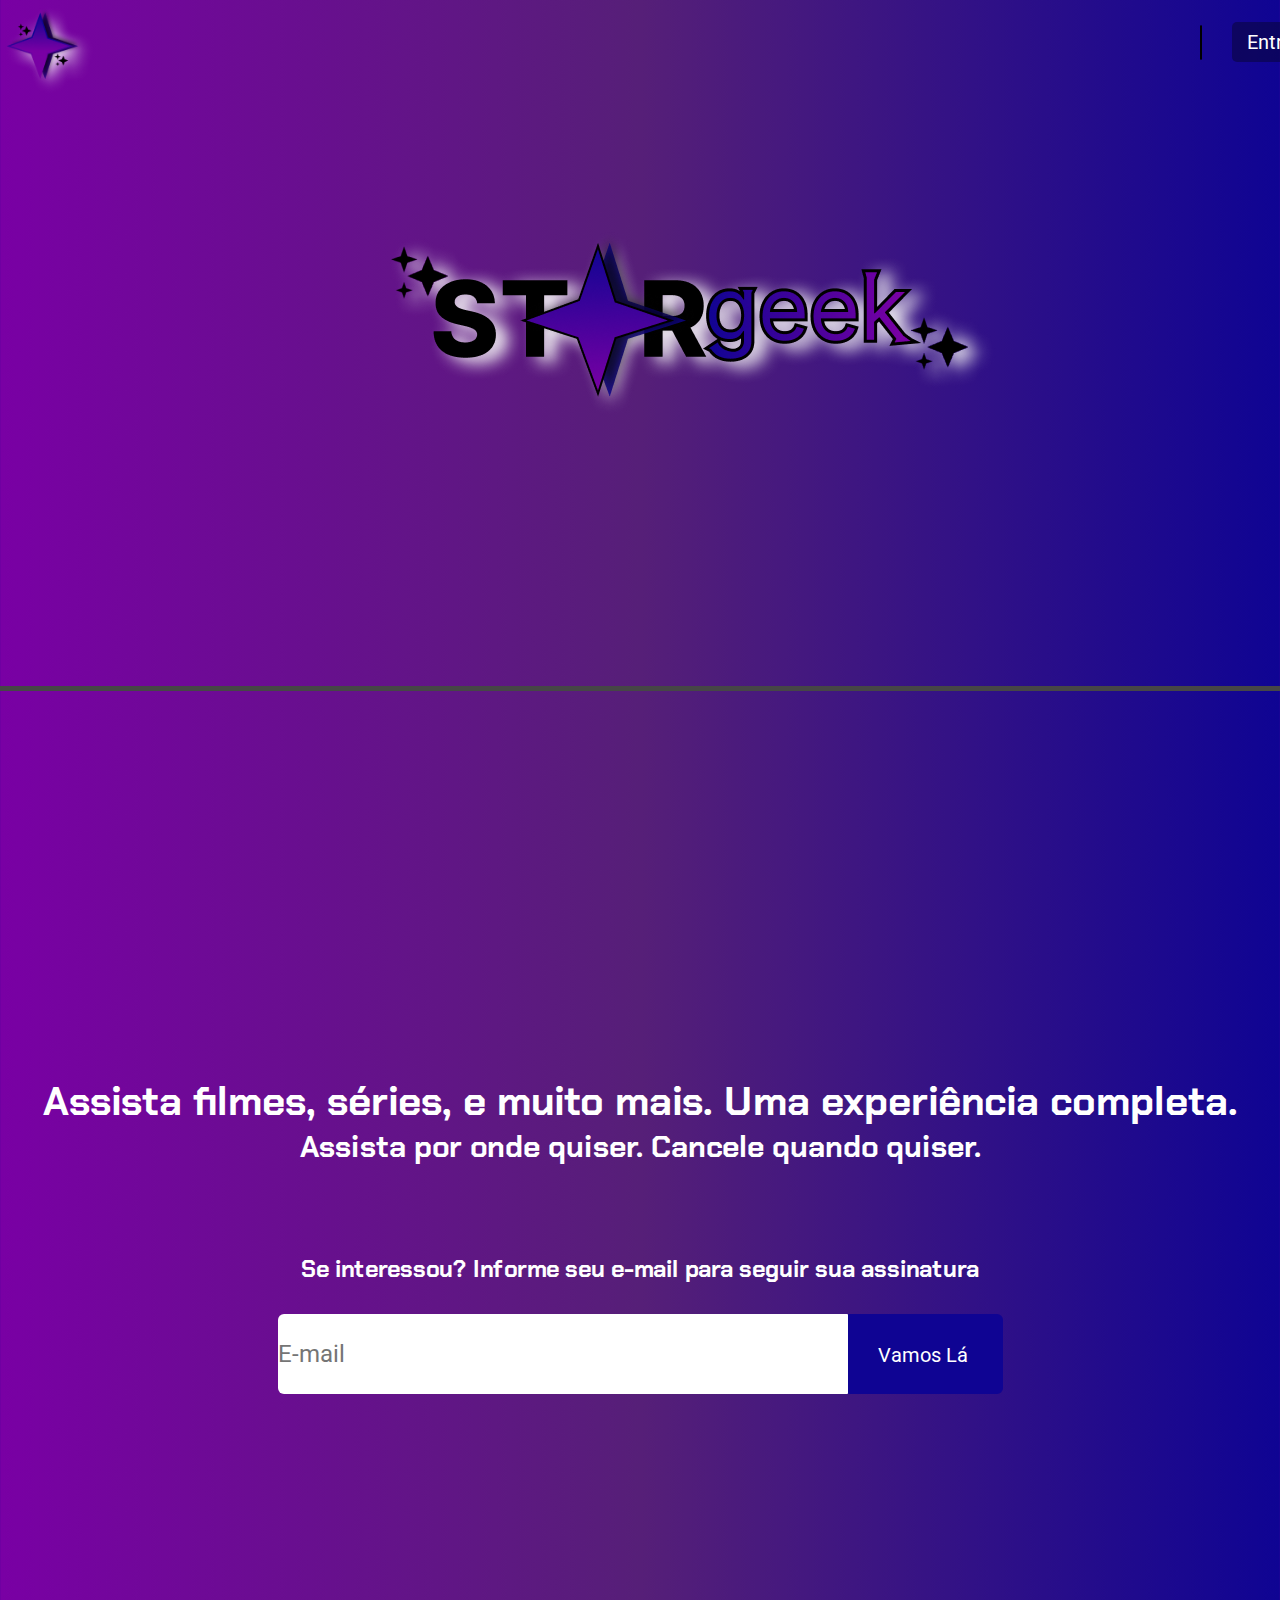
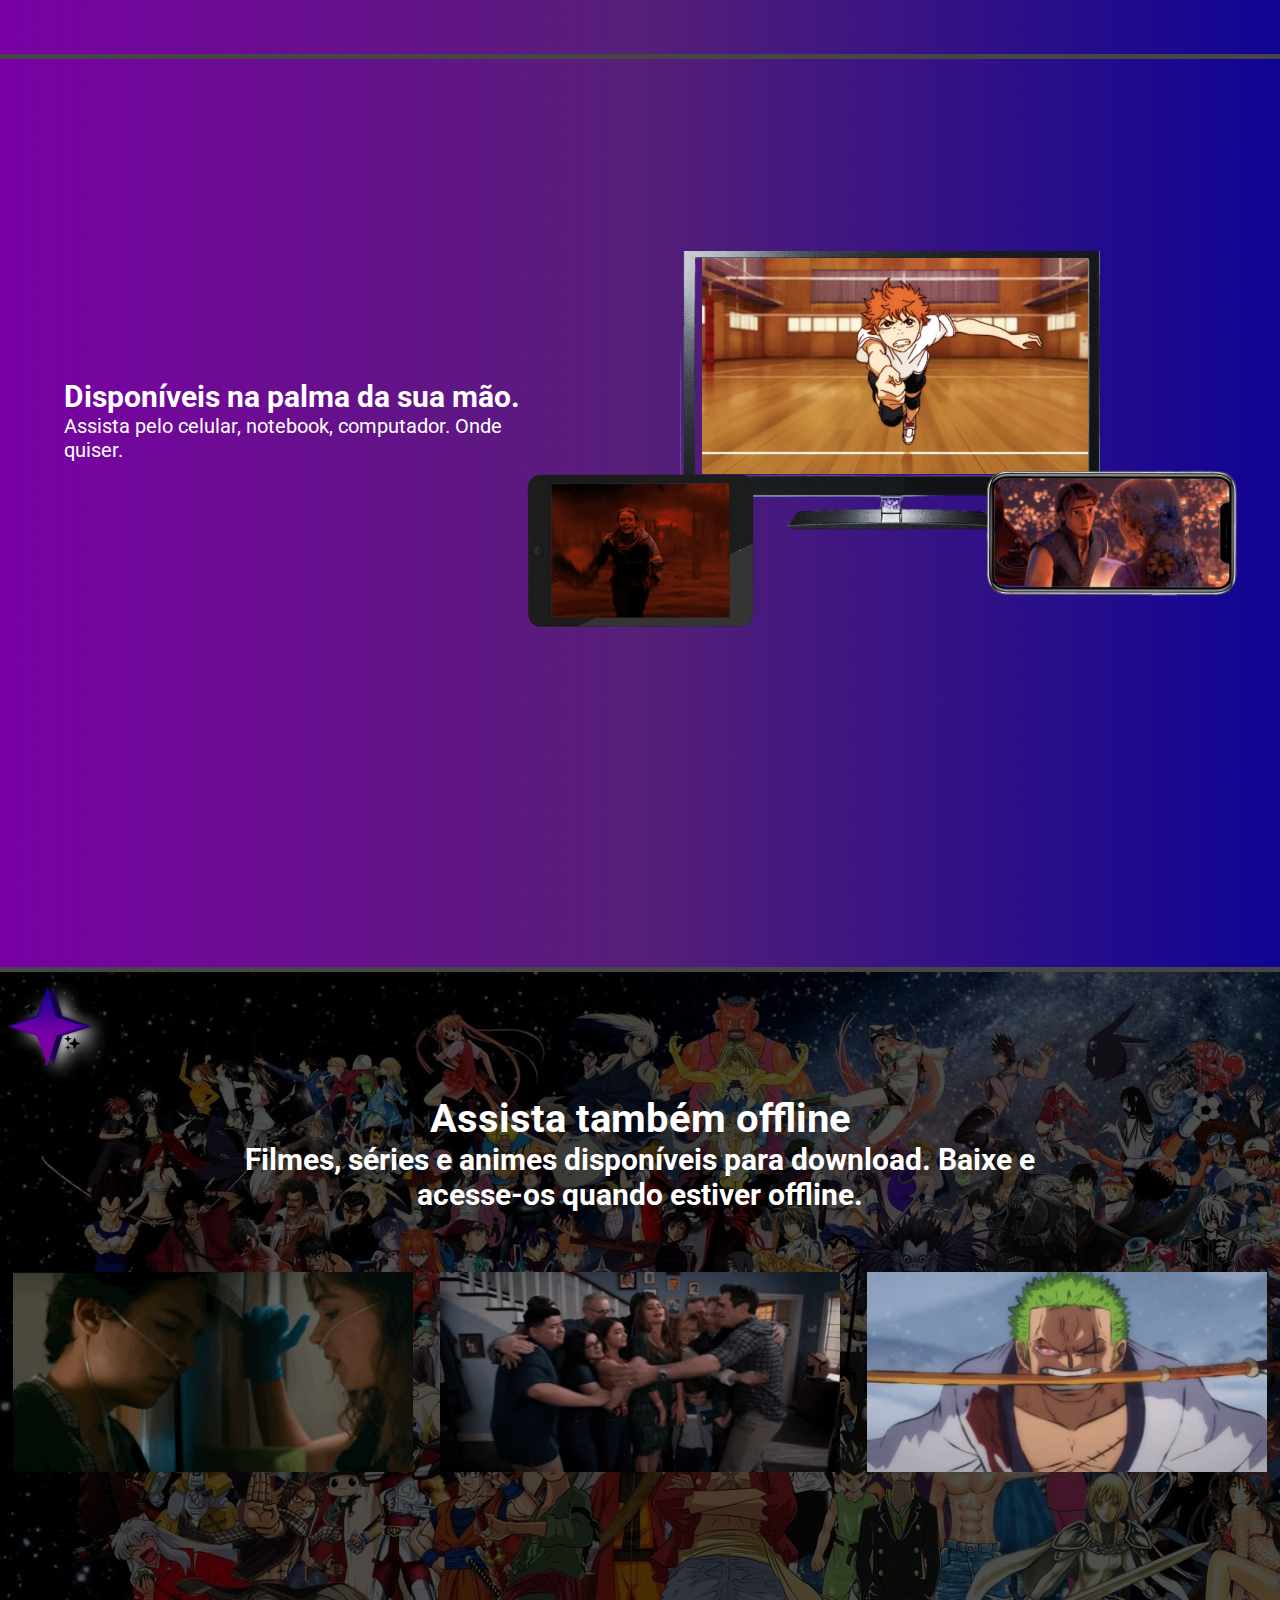
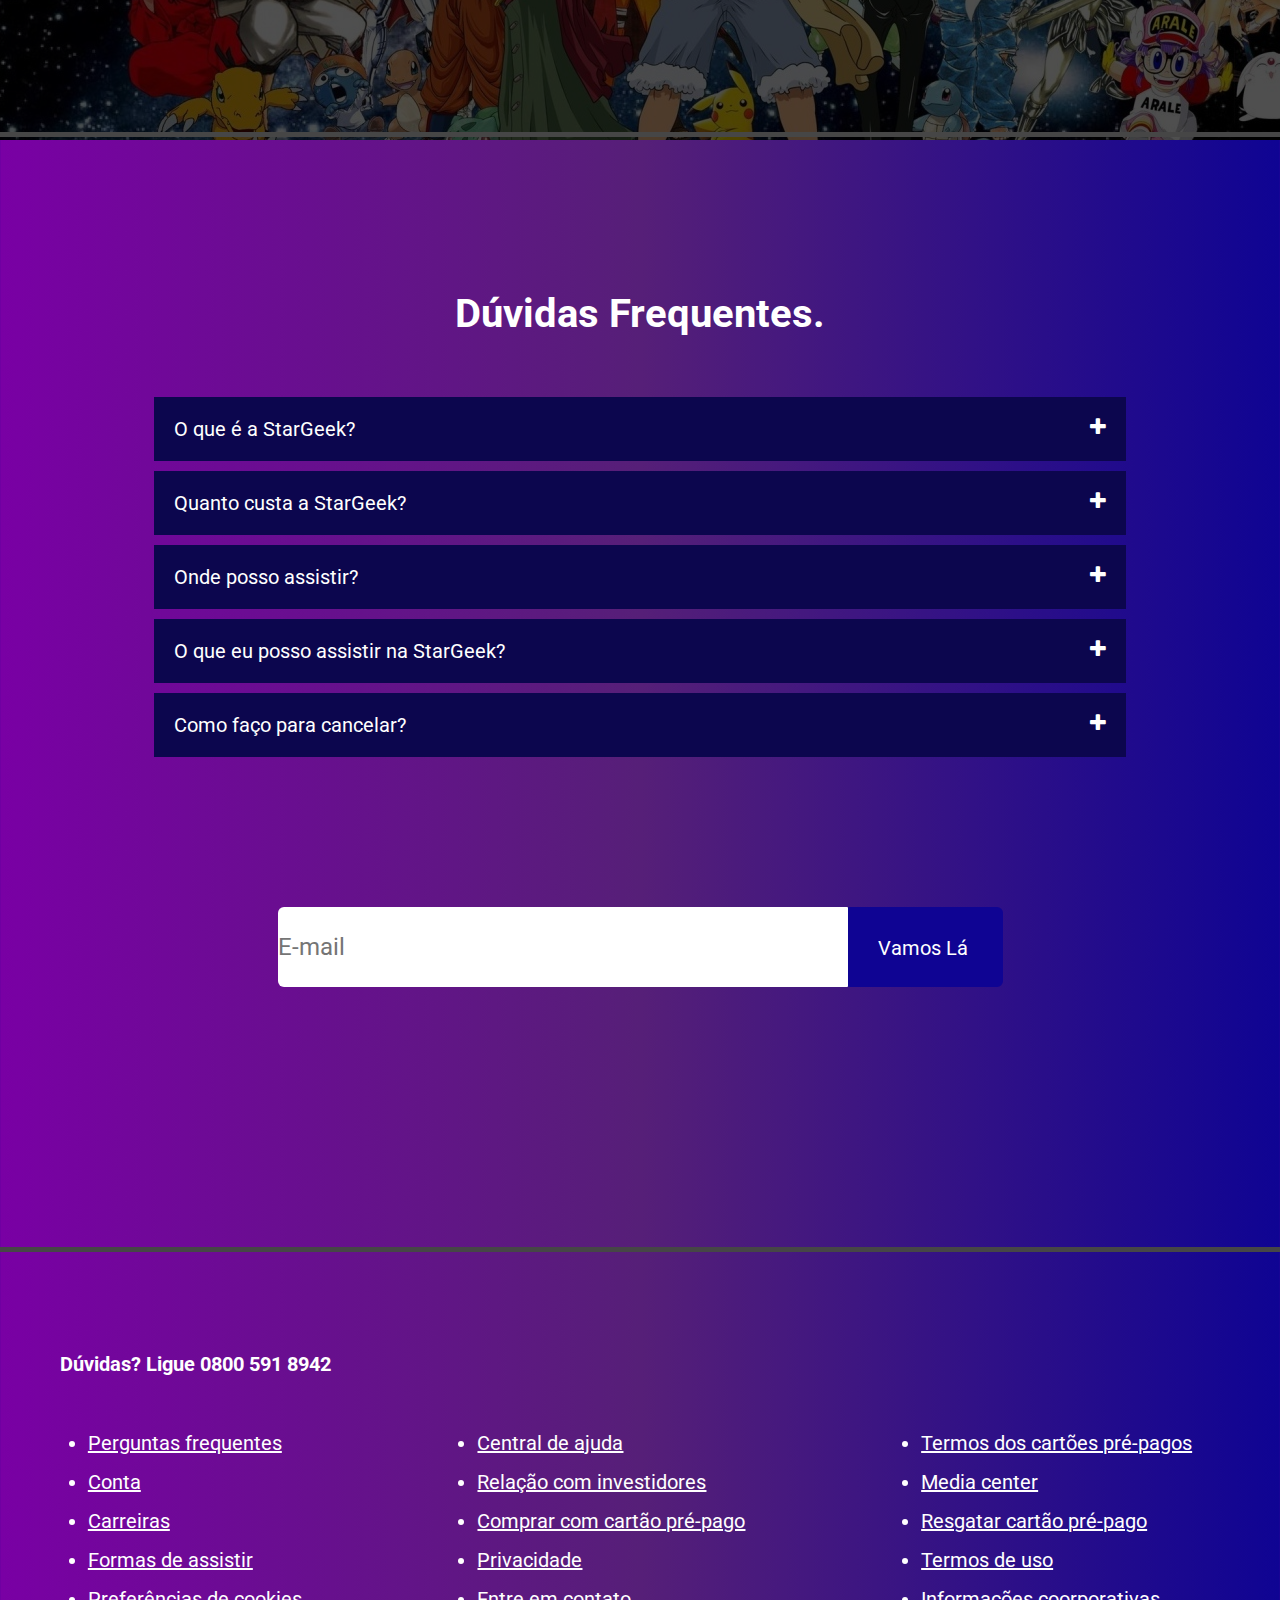
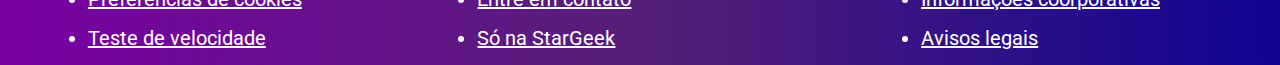
<file: index.html>
<!DOCTYPE html>
<html lang="en">
<head>
    <meta charset="UTF-8">
    <meta http-equiv="X-UA-Compatible" content="IE=edge">
    <meta name="viewport" content="width=device-width, initial-scale=1.0">
    <title>pagina inicial</title>
    <link rel="stylesheet" href="css/style.css">
    <link rel="stylesheet" href="https://cdnjs.cloudflare.com/ajax/libs/font-awesome/4.7.0/css/font-awesome.min.css">
</head>
<body> 
    <header> 
        <img src="img/logo stargeek2.png" class="logo">
        <select data-uia="language picker" class="sel1"> 
                <option selected lang="portugues"> Português </option>
                <option lang="ingles"> Inglês </option>
                <option lang="espanhol"> Espanhol</option>
                <option lang="frances"> Francês </option>
                <option langS="russo"> Russo </option>
        </select>
        <div  class="entrar"> 
              <a href="inicial.html" class="continuar"> Entrar </a> 
        </div>
      
    </header>
        <div>
        <img src="img/stargeek logo.png" class="prncpl">
        </div>

        <hr> 

        <div class="div1">
            <h1 class="Assista"> Assista filmes, séries, e muito mais. Uma experiência completa.</h1>
            <h2 class="plat"> Assista por onde quiser. Cancele quando quiser. </h2>
        </div> 
           <br>
        <div class="div2">
            <h3 class="ema"> Se interessou? Informe seu e-mail para seguir sua assinatura</h3>
            <input type="email" placeholder="E-mail" class="email"><a href="cadastro.html" class="vamosla"> Vamos Lá </a>
        
        </div>
        <hr> 

        <div class="div3">
            <div class="disp">
                <h2 class="disponiveis"> Disponíveis na palma da sua mão. </h2>
                <p class="paragraf"> Assista pelo celular, notebook, computador. Onde quiser. </p>
            </div>
            <div class="fot">
                <img src="img/foto cel pc tablet.png">
            </div>            
        </div>
        <hr>
        <div class="div4">
        <div>
            <img src="img/logo stargeek2.png">
        </div>
            <div class="escrito"> 
                <h1 class="tit"> Assista também offline </h1>
                <h2 class="tit"> Filmes, séries e animes disponíveis para download. Baixe e <br> 
                acesse-os quando estiver offline. </h2>
            </div>   
        <div class="gifs"> 
            <img class="image" src="img/five feet apart 1.png">
            <img class="image" src="img/modern family 1.png">
            <img class="image" src="img/zzooroooo 1.png">
        </div>
        <hr>
         </div>
         
         <div>
            <div class="titulo">
                 <h1> Dúvidas Frequentes. </h1>
            </div>
            <div class="duvidas">
                <a href="#" class="duvida"> O que é a StarGeek? <i class="fa fa-plus" aria-hidden="true"></i> </a>
                <a href="#" class="duvida"> Quanto custa a StarGeek? <i class="fa fa-plus" aria-hidden="true"></i> </a>
                <a href="#" class="duvida"> Onde posso assistir?  <i class="fa fa-plus" aria-hidden="true"></i> </a>
                <a href="#" class="duvida"> O que eu posso assistir na StarGeek? <i class="fa fa-plus" aria-hidden="true"></i> </a>
                <a href="#" class="duvida"> Como faço para cancelar? <i class="fa fa-plus" aria-hidden="true"></i> </a>
            </div>
            <div class="emaill">
                <input type="email" placeholder="E-mail" class="email"><a href="cadastro.html" class="vamosla"> Vamos Lá </a>
            </div>
         </div>
         <hr> 
         <div class="div5"> 

            <div>
            <h2 class="duvi"> Dúvidas? Ligue 0800 591 8942 </h2>
         </div>
         <div class="slaa">
            <ul>
                <li> <a class="botao" href="#"> Perguntas frequentes </a> </li>
                <li> <a class="botao" href="#"> Conta </a> </li>
                <li> <a class="botao" href="#"> Carreiras </a> </li>
                <li> <a class="botao" href="#"> Formas de assistir </a> </li>
                <li> <a class="botao" href="#"> Preferências de cookies </a> </li>
                <li> <a class="botao" href="#"> Teste de velocidade </a> </li>

            </ul>
            <ul>
                <li> <a class="botao" href="#"> Central de ajuda </a> </li>
                <li> <a class="botao" href="#"> Relação com investidores </a> </li>
                <li> <a class="botao" href="#"> Comprar com cartão pré-pago </a> </li>
                <li> <a class="botao" href="#"> Privacidade </a> </li>
                <li> <a class="botao" href="#"> Entre em contato </a> </li>
                <li> <a class="botao" href="#"> Só na StarGeek </a> </li>

            </ul>
            <ul>
                <li> <a class="botao" href="#"> Termos dos cartões pré-pagos </a> </li>
                <li> <a class="botao" href="#"> Media center </a> </li>
                <li> <a class="botao" href="#"> Resgatar cartão pré-pago </a> </li>
                <li> <a class="botao" href="#"> Termos de uso </a> </li>
                <li> <a class="botao" href="#"> Informações coorporativas </a> </li>
                <li> <a class="botao" href="#"> Avisos legais </a> </li>

            </ul>
         </div>
         </div>
         
</body>
</html>
</file>
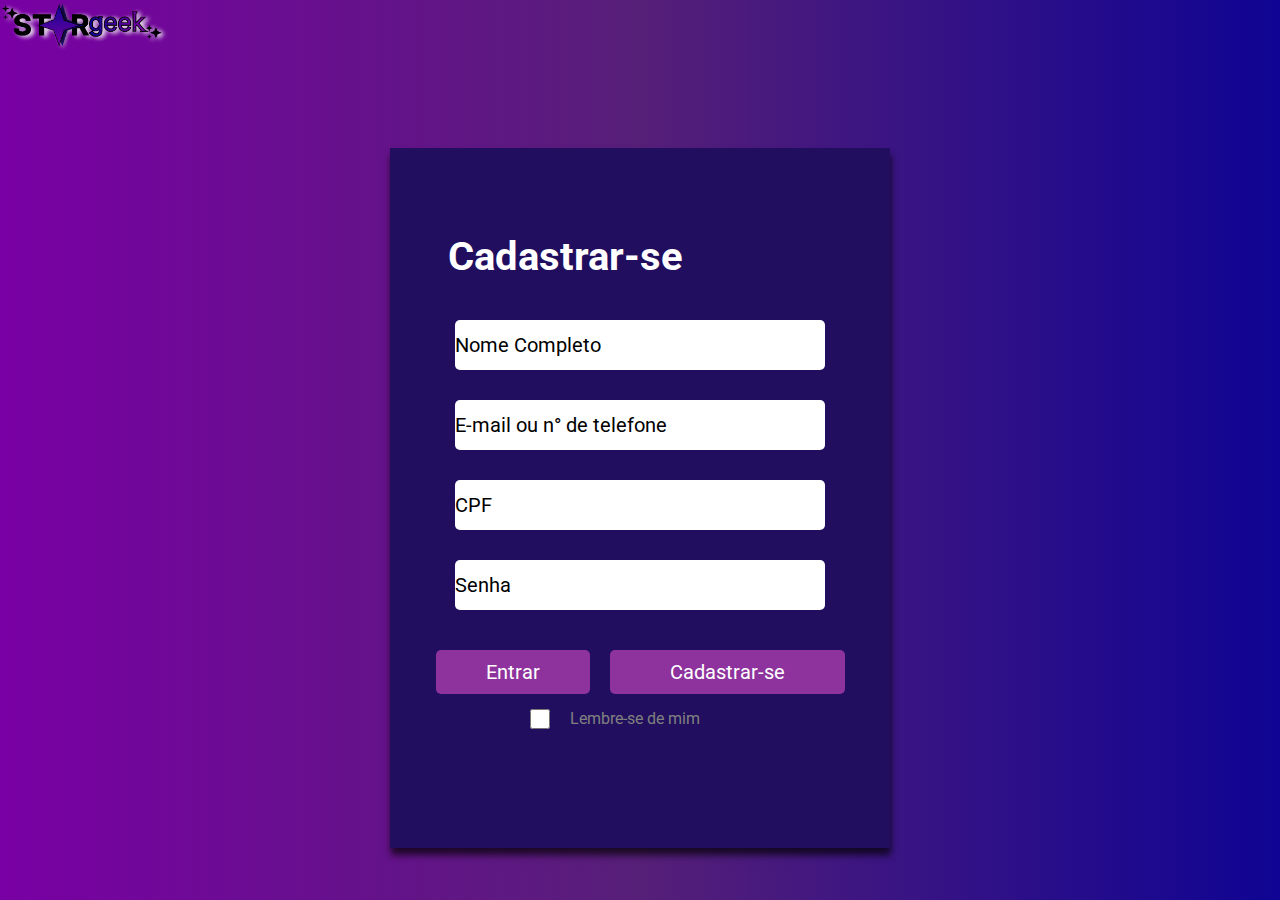
<file: cadastro.html>
<!DOCTYPE html>
<html lang="en">
<head>
    <meta charset="UTF-8">
    <meta http-equiv="X-UA-Compatible" content="IE=edge">
    <meta name="viewport" content="width=device-width, initial-scale=1.0">
    <title>pagina de cadastro </title>
    <link rel="stylesheet" href="css/cadastro.css">
    <link rel="stylesheet" href="https://cdnjs.cloudflare.com/ajax/libs/font-awesome/4.7.0/css/font-awesome.min.css">
</head>
<body>
    <header>
        <img src="img/stargeek logo.png" class="logo">
    </header>
    <main class="principal">
        <h1> Cadastrar-se </h1>
        <div class="botoeslogin">
                <input type="text" placeholder="Nome Completo" class="botoes4">
                <input type="email" placeholder="E-mail ou n° de telefone" class="botoes1">
                <input type="text" placeholder="CPF" class="botoes3">
                <input type="password" placeholder="Senha" class="botoes2">
                <div class="continu"> 
                    <a href="index.html" class="continuar"> Entrar </a> 
                    <a href="inicial.html" class="cadastrar"> Cadastrar-se </a> 
                </div>
                <div class="check"> 
                    <input type="checkbox" class="checkbox"> <span> Lembre-se de mim</span>
                </div>
        </div>
    </main>
</body>
</html>
</file>
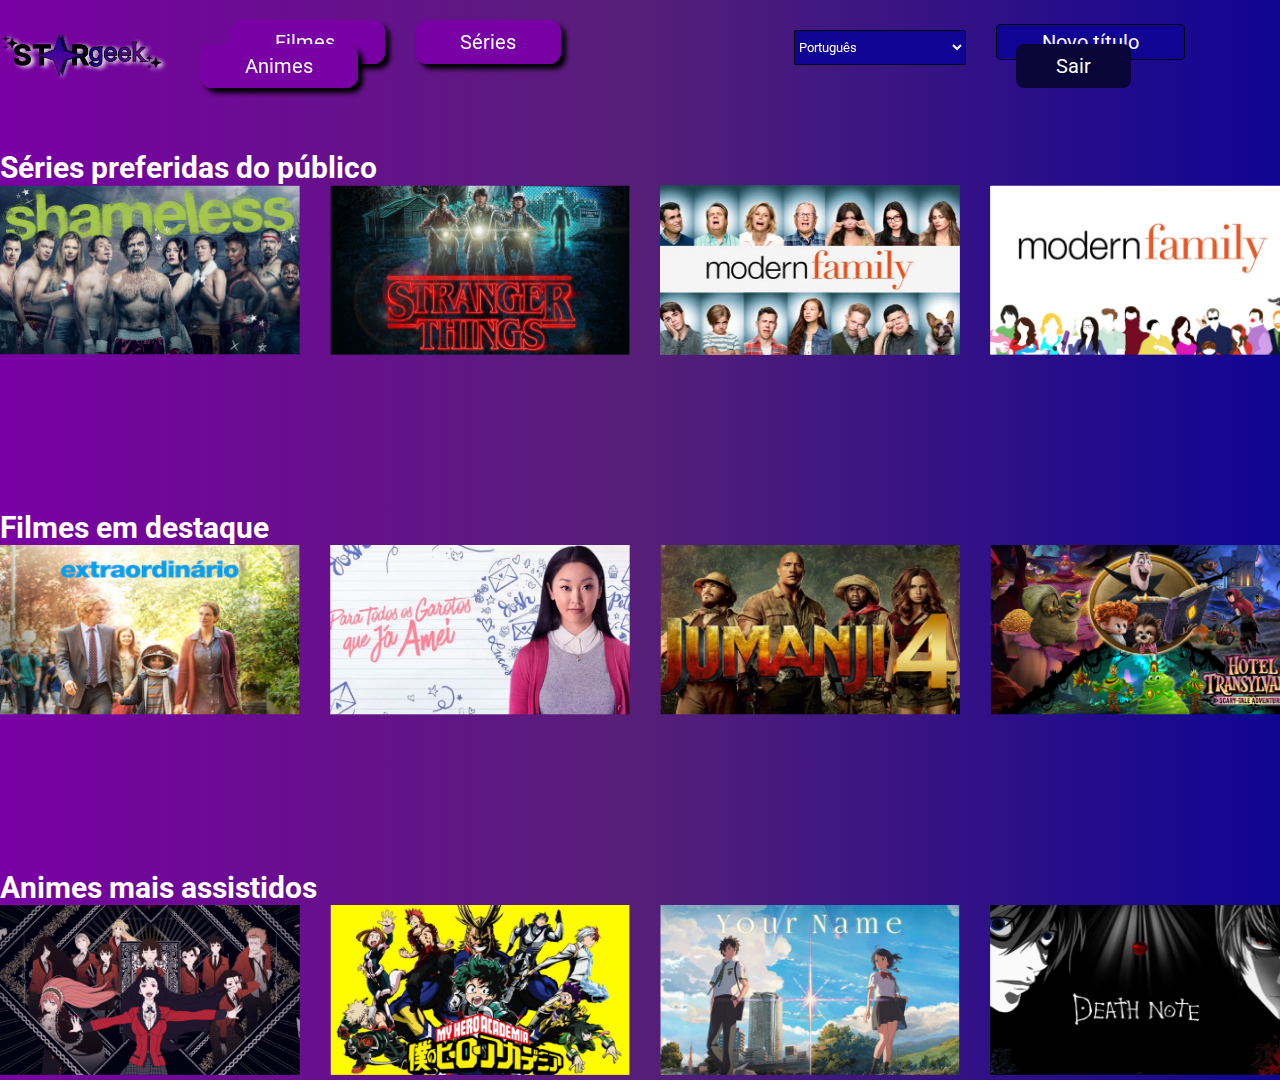
<file: catalogo.html>
<!DOCTYPE html>
<html lang="en">
<head>
    <meta charset="UTF-8">
    <meta http-equiv="X-UA-Compatible" content="IE=edge">
    <meta name="viewport" content="width=device-width, initial-scale=1.0">
    <title>catálogo</title>
    <link rel="stylesheet" href="css/catalogo.css">
    <link rel="stylesheet" href="https://cdnjs.cloudflare.com/ajax/libs/font-awesome/4.7.0/css/font-awesome.min.css">
</head>
<body>
    <header class="cabecalho">
        <img src="img/stargeek logo.png" class="logo">
        <div class="botoes"> 
            <a href="#" class="filme"> Filmes </a>
            <a href="#" class="serie"> Séries </a>
            <a href="#" class="anime"> Animes </a>
        </div>
        
        <select data-uia="language picker"> 
            <option selected lang="portugues"> Português </option>
            <option lang="ingles"> Inglês </option>
            <option lang="espanhol"> Espanhol</option>
            <option lang="frances"> Francês </option>
            <option langS="russo"> Russo </option>
        </select>
        <div class="botoes2"> 
            <a href="midia.html" class="nvttl"> Novo título </a>
            <a href="index.html" class="sair"> Sair </a>
        </div>
    </header>
    <main>
        <h2> Séries preferidas do público </h2>
        <div class="seriess"> 
            <div class="sr1">
                <img src="img/shameless.png" class="s1">
            </div>
            <div class="sr2">
                <img src="img/stranger things.png" class="s1">
            </div>
            <div class="sr3">
                <img src="img/modern family.png" class="s1">
            </div>
            <div class="sr4">
                <img src="img/modern family2.png" class="s1">
            </div>
            <div class="sr5">
                <img src="img/the flash.jpg" class="s1">
            </div>
            <div class="sr6">
                <img src="img/teotfw.png" class="s1">
            </div>
            <div class="sr7">
                <img src="img/the society.png" class="s1">
            </div>
            <div class="sr8">
                <img src="img/bojack horseman.png" class="s1">
            </div>
            <div class="sr9">
                <img src="img/ginny and georgia.png" class="s1">
            </div>
            <div class="sr10">
                <img src="img/jane the virgin.png" class="s1">
            </div>
            <div class="sr11">
                <img src="img/13 reasons why.png" class="s1">
            </div>
            <div class="sr12">
                <img src="img/lucifer.png" class="s1">
            </div>
            <div class="sr13">
                <img src="img/wandinha.png" class="s1">
            </div>
        </div>
        <h2> Filmes em destaque </h2>
        <div class="filmess"> 
            <div class="fl1">
                <img src="img/extraordinario.png" class="f1">
            </div>
            <div class="fl2">
                <img src="img/p tds garotos q amei.png" class="f1">
            </div>
            <div class="fl3">
                <img src="img/jumanji.png" class="f1">
            </div>
            <div class="fl4">
                <img src="img/hotel transilvania.png" class="f1">
            </div>
            <div class="fl5">
                <img src="img/sing.png" class="f1">
            </div>
            <div class="fl6">
                <img src="img/matilda.png" class="f1">
            </div>
            <div class="fl7">
                <img src="img/de volta aos 15.png" class="f1">
            </div>
            <div class="fl8">
                <img src="img/barbie.png" class="f1">
            </div>
            <div class="fl9">
                <img src="img/hoje qro voltar sozinho.png" class="f1">
            </div>
            <div class="fl10">
                <img src="img/spiderman.png" class="f1">
            </div>
            <div class="fl11">
                <img src="img/barraca do beijo.png" class="f1">
            </div>
            <div class="fl12">
                <img src="img/madagascar.png" class="f1">
            </div>
        </div>
        <h2> Animes mais assistidos </h2>
        <div class="animess">
            <div class="a1">
                <img src="img/kakegurui.png" class="a1">
            </div>
            <div class="a2">
                <img src="img/my hero academia.png" class="a1">
            </div>
            <div class="a3">
                <img src="img/your name.png" class="a1">
            </div>
            <div class="a4">
                <img src="img/death note.png" class="a1">
            </div>
            <div class="a5">
                <img src="img/haikyu.png" class="a1">
            </div>
            <div class="a6">
                <img src="img/one piece.png" class="a1">
            </div>
            <div class="a7">
                <img src="img/kimetsu no yaiba.png" class="a1">
            </div>
            <div class="a8">
                <img src="img/naruto.png" class="a1">
            </div>
            <div class="a9">
                <img src="img/tokyo revengers.png" class="a1">
            </div>
            <div class="a10">
                <img src="img/jojo.png" class="a1">
            </div>
            <div class="a11">
                <img src="img/the promised neverland.png" class="a1">
            </div>
            <div class="a12">
                <img src="img/one punch man.png" class="a1">
            </div>
            <div class="a13">
                <img src="img/food wars.png" class="a1">
            </div>

        </div>
    </main>
</body>
</html>
</file>
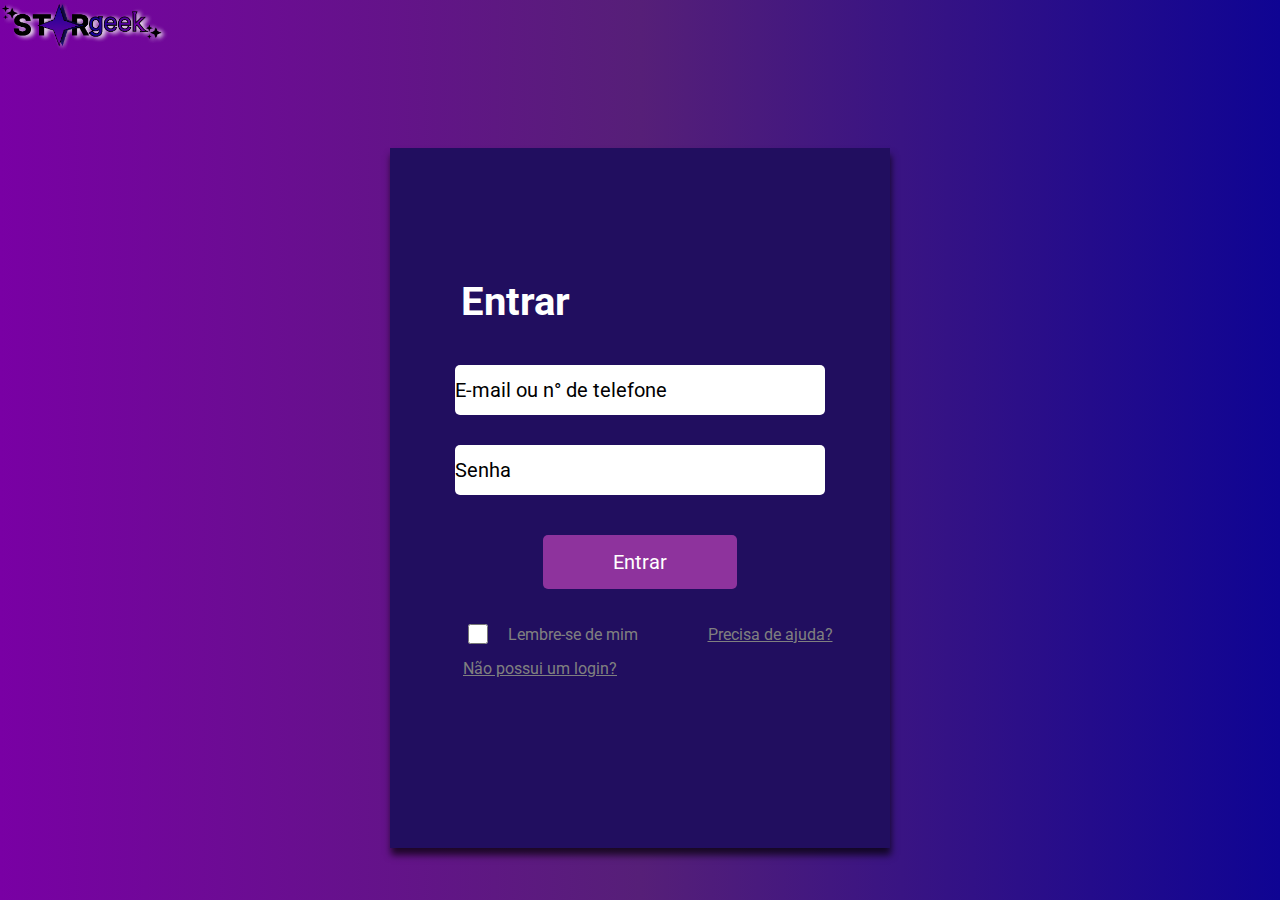
<file: inicial.html>
<!DOCTYPE html>
<html lang="en">
<head>
    <meta charset="UTF-8">
    <meta http-equiv="X-UA-Compatible" content="IE=edge">
    <meta name="viewport" content="width=device-width, initial-scale=1.0">
    <title>pagina de login</title>
    <link rel="stylesheet" href="css/login.css">
    <link rel="stylesheet" href="https://cdnjs.cloudflare.com/ajax/libs/font-awesome/4.7.0/css/font-awesome.min.css">
</head>
<body>
    <header>
        <img src="img/stargeek logo.png" class="logo">
    </header>
    <main class="principal">
        <h1> Entrar </h1>
        <div class="botoeslogin">
                <input type="email" placeholder="E-mail ou n° de telefone" class="botoes1">
                <input type="password" placeholder="Senha" class="botoes2">
                <a href="catalogo.html" class="continuar"> Entrar </a> 
                
                <div class="check"> 
                    <input type="checkbox" class="checkbox"> <span> Lembre-se de mim</span>
                    <a href="#" class="detalhe1"> Precisa de ajuda? </a> 
                </div>
                <a href="cadastro.html" class="detalhe2"> Não possui um login? </a> 
        </div>
    </main>
</body>
</html>
</file>
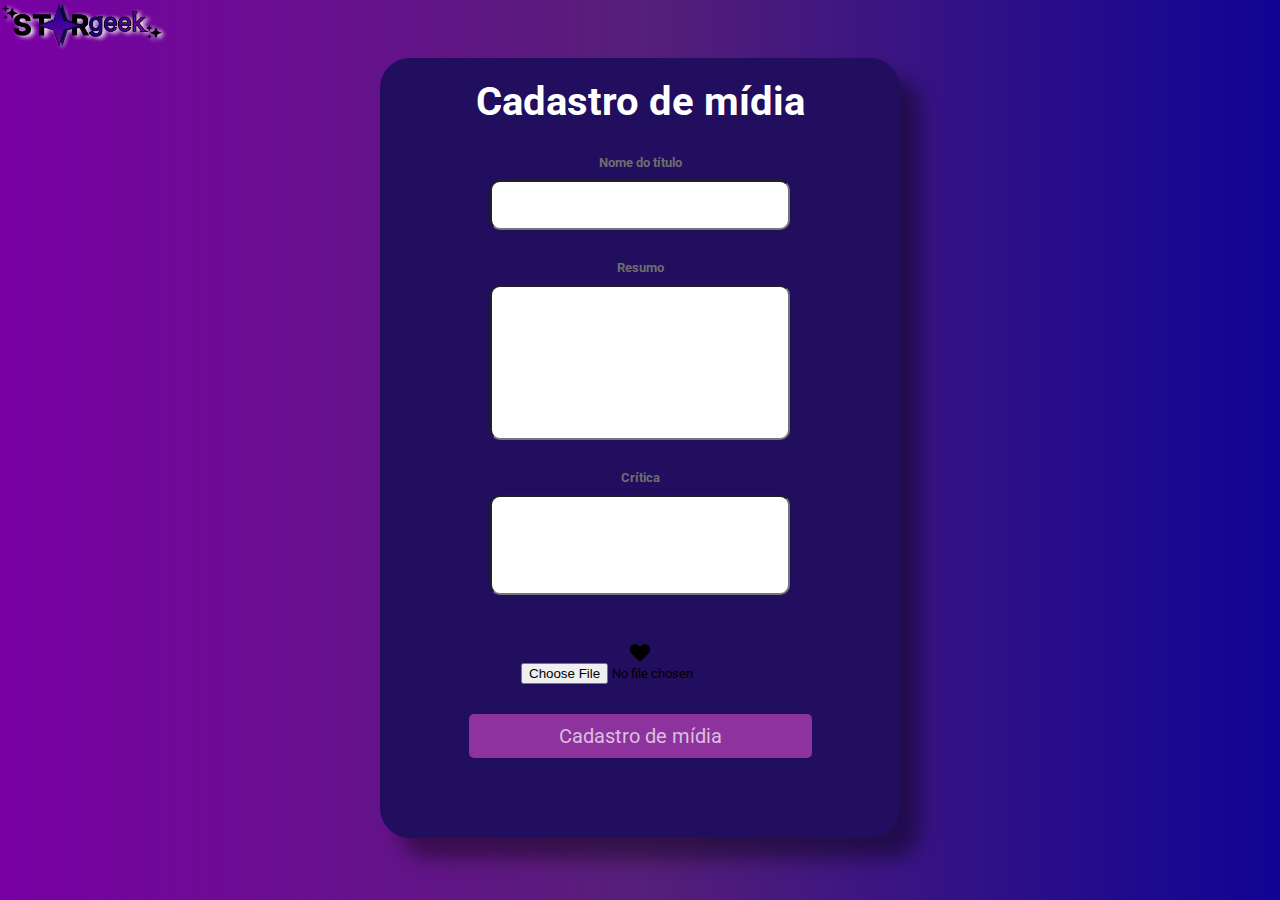
<file: midia.html>
<!DOCTYPE html>
<html lang="en">
<head>
    <meta charset="UTF-8">
    <meta http-equiv="X-UA-Compatible" content="IE=edge">
    <meta name="viewport" content="width=device-width, initial-scale=1.0">
    <title>pagina de cadastro de mídia </title>
    <link rel="stylesheet" href="css/midia.css">
    <link rel="stylesheet" href="https://cdnjs.cloudflare.com/ajax/libs/font-awesome/4.7.0/css/font-awesome.min.css">
</head>
<body>
    <header> 
        <img src="img/stargeek logo.png" class="logo">
    </header>
    <main>
        <h1> Cadastro de mídia </h1>
        <h6> Nome do título </h6>
        <input type="text" class="nome"> 
        <h6> Resumo </h6>
        <input type="text" class="resumo">
        <h6> Crítica </h6>
        <input type="text" class="critica">
        <br>
        <br> <i class="fa fa-heart" aria-hidden="true"></i> <input type="file">
        <a href="catalogo.html" class="cadastr"> Cadastro de mídia </a>
    </main>
</body>
</html>
</file>
<file: css/style.css>
@import url('https://fonts.googleapis.com/css2?family=Roboto:ital,wght@0,100;0,500;1,100&display=swap');
@import url('https://fonts.googleapis.com/css2?family=Chakra+Petch:ital,wght@0,300;0,400;0,500;0,600;0,700;1,300;1,400;1,500;1,600;1,700&display=swap');
@import url('https://fonts.googleapis.com/css2?family=Chakra+Petch:wght@300&display=swap');

* {
    margin: 0;
    padding: 0;
    box-sizing: border-box;
    font-family: 'Roboto', sans-serif;
}
header {
    display: flex;
    justify-content: space-between;
}
.logo {
    width: 100px;
    height: 100px;
}
body {
    background: rgb(121,0,164);
    background: linear-gradient(90deg, rgba(121,0,164,1) 0%, rgba(86,31,120,1) 50%, rgba(15,4,147,1) 100%);
    font-size: 20px;
}
.continuar {
    background-color: #0905388c;
    color: white;
    text-decoration: none;
    border-radius: 5px;
    padding-right: 15px;
    padding-left: 15px;
    padding-top: 8px;
    padding-bottom: 8px;
}
.continuar:hover {
    background-color: #5F2574;
}
.prncpl {
    margin-left: 30%;
    margin-top: 10%;
}
.sel1 {
    color:white;
    width: 100%;
    height: 35px;
    background-color: #1004936b;
    border: 1px solid black;
    border-radius: 2px;
    margin-top: 25px;
    margin-left: 1100px;
    margin-right: 30px;
}
.entrar {
    margin-top: 30px;
    margin-right: 20px;
}
hr {
    height: 5px;
    background-color: #464646;;
    border: 0px;
    margin-top: 260px;
}
.sel2 {
    color:white;
    width: 10%;
    height: 35px;
    background-color: #1004936b;
    border: 1px solid black;
    border-radius: 2px;
    margin-top: 25px;
    margin-left: 1150px;

}
.entrar2 {
    margin-top: 30px;
    margin-right: 20px;
}
.continuar2 {
    background-color: #0905388c;
    color: white;
    text-decoration: none;
    border-radius: 5px;
    padding-right: 15px;
    padding-left: 15px;
    padding-top: 8px;
    padding-bottom: 8px;
}
.vamosla {
    background-color: #0F0493;
    color:white;
    text-decoration: none;
    padding-left: 25PX;
    padding-right: 35px;
    padding-top: 29px;
    padding-bottom: 27px;
    border-radius: 1px 6px 6px 1px ;
}
.vamosla:hover {
    background-color: #4338BC;
}
input {
    width: 570px;
    height: 80px;
    font-size: larger;
    border-radius: 6px 1px 1px 6px;
    border: 0px;
}
.Assista {
    color: white;
    font-family: 'Chakra Petch', sans-serif;
}
.plat {
    color: white;
    font-family: 'Chakra Petch', sans-serif,  light;
}
.div1 {
    text-align: center;
    margin-top: 30%;
}
.div2 {
    align-items: center;
    text-align: center;
    margin-top: 5%;
}
.ema {
    margin-bottom: 30px;
    color: white;
    font-family: 'Chakra Petch', sans-serif;
}
.div3 {
    display: flex;
    justify-content: space-between;
}
.disp {
    margin-top: 25%;
    margin-left: 5%;
}
.disponiveis {
    color: white;
}
.paragraf {
    color: white;
}
.fot {
    margin-top: 15%;
}
.image {
    width: 400px;
    height: 200px;
}
.div4 {
    background: url(/img/animes\ 1.png);
    width: 100%;
    height: 768px;

}
.gifs {
    margin-top: 60px;
    display: flex;
    justify-content: space-around;
}
.tit {
    color: white;
}
.escrito {
    text-align: center;
}
.duvidas {
    display: flex;
    flex-direction: column;
    margin-left: 12%;
    margin-right: 12%;
}
.duvida {
    background-color: #0C064E;
    color: white;
    text-decoration: none;
    padding: 20px;
    display: flex;
    justify-content: space-between;    
    margin-top: 10px;
}
.duvida:hover {
    background-color: #312A7E ;
}
.emaill {
    margin-top: 150px;
    text-align: center;
}
.titulo {
    color: white;
    text-align: center;
    font-size: 20px;
    margin-bottom: 50px;
    margin-top: 150px;
}
.slaa {
    display: flex;
    flex-direction: row;
    justify-content: space-around;
}
li {
    color: white;
    margin-top: 5px;
    margin-bottom: 15px;
}
.botao {
    color: white;
}
.duvi {
    margin-top: 100px;
    margin-left: 60px;
    color: white;
    margin-bottom: 50px;
    font-size: 20px;
}
</file>
<file: css/cadastro.css>
@import url('https://fonts.googleapis.com/css2?family=Roboto:ital,wght@0,100;0,500;1,100&display=swap');

* {
    margin: 0;
    padding: 0;
    box-sizing: border-box;
    font-family: 'Roboto', sans-serif;
}
.logo {
    width: 170px;
}
body {
    background: rgb(121,0,164);
    background: linear-gradient(90deg, rgba(121,0,164,1) 0%, rgba(86,31,120,1) 50%, rgba(15,4,147,1) 100%);
    font-size: 20px;
}
.principal {
    background-color:#210e5f;
    box-shadow: 1px 7px 7px rgba(0, 0, 0, 0.703);
    width: 500px;
    height: 700px;
    justify-content: center;   
    margin: 0 auto;
    margin-top: 90px;
    display: flex;
    justify-content: center;
    align-items: center;
    flex-direction: column;
}
.botoes {
    border: none;
    font-size: large;
    color: black;
}
 .botoeslogin {
    display: flex;
    justify-content: center;
    align-items: center;
    flex-direction: column;
    margin-top: 25px;
    margin-bottom: 20px;
}
.botoeslogin > a{
    margin-bottom: 20px;
}
h1 {
    margin-right: 30%;
    color: white;
}
input {
    margin: 15px;
    font-size: 20px;
    width: 370px;
    height: 50px;
}
.continuar {
    background-color: #8E339D;
    color: white;
    text-decoration: none;
    border-radius: 5px;
    padding-right: 50px;
    padding-left: 50px;
    padding-top: 10px;
    padding-bottom: 10px;
    margin-top: 25px;
    margin-right: 20px;
}
.continuar:hover {
    background-color: #5F2574;
}
.cadastrar {
    background-color: #8E339D;
    color: white;
    text-decoration: none;
    border-radius: 5px;
    padding-right: 60px;
    padding-left: 60px;
    padding-top: 10px;
    padding-bottom: 10px;
    margin-top: 25px;
}
.cadastrar:hover {
    background-color:#5F2574 ;
}
.checkbox {
    width: 30px;
    height: 20px;
    align-items: left;
}
.check {
    color: gray;
    display: flex;
    justify-content:space-between;
    align-items: center;
    font-size: medium;
}
.check > span{
    padding-right: 70px;
}
.detalhe1 {
    color: gray;
}
.continu {
    display: flex;
    justify-content: space-between;
}
input::placeholder {
    color: black;
}
.botoes1 {
    border-radius: 5px;
    border: none;
}
.botoes2{
    border-radius: 5px;
    border: none;
}
.botoes3 {
    border-radius: 5px;
    border: none;
}
.botoes4 {
    border-radius: 5px;
    border: none;
}
</file>
<file: css/catalogo.css>
@import url('https://fonts.googleapis.com/css2?family=Roboto:ital,wght@0,100;0,500;1,100&display=swap');

* {
    margin: 0;
    padding: 0;
    box-sizing: border-box;
    font-family: 'Roboto', sans-serif;
}
.logo {
    width: 170px;
}
body {
    background: rgb(0, 0, 0);
    background: linear-gradient(90deg, rgba(121,0,164,1) 0%, rgba(86,31,120,1) 50%, rgba(15,4,147,1) 100%);
    font-size: 20px;
    max-width: fit-content;
}
select {
    color:white;
    width: 200px;
    height: 35px;
    background-color: #0F0493;
    border: 1px solid black;
    border-radius: 2px;
    margin-left: 120px;
    margin-right: 30px;
}
.filme {
    background-color: #7900A4;
    color: white;
    text-decoration: none;
    padding-left: 45px;
    padding-right: 45px;
    padding-top: 10px;
    padding-bottom: 10px;
    box-shadow: 5px 5px 5px black;
    border-radius: 12px;
    margin-left: 60px;
}
.filme:hover{
    background-color: #5F2574;
    box-shadow: 5px 5px 5px black;
}
.serie {
    background-color: #7900A4;
    color: white;
    text-decoration: none;
    padding-left: 45px;
    padding-right: 45px;
    padding-top: 10px;
    padding-bottom: 10px;
    box-shadow: 5px 5px 5px black;
    border-radius: 12px;
    margin-left: 30px;
}
.serie:hover {
    background-color: #5F2574;
    box-shadow: 5px 5px 5px black;
}
.anime {
    background-color: #7900A4;
    color: white;
    text-decoration: none;
    padding-left: 45px;
    padding-right: 45px;
    padding-top: 10px;
    padding-bottom: 10px;
    box-shadow: 5px 5px 5px black;
    border-radius: 12px;
    margin-left: 30px;
}
.anime:hover {
    background-color: #5F2574;
    box-shadow: 5px 5px 5px black;
}
.nvttl {
    background-color: #0F0493;
    border: 1px solid black;
    color: white;
    text-decoration: none;
    padding-left: 45px;
    padding-right: 45px;
    padding-top: 5px;
    padding-bottom:5px;
    border-radius: 5px;
}
.sair {
    background-color: #090538;
    color: white;
    text-decoration: none;
    padding-left: 40px;
    padding-right: 40px;
    padding-top: 10px;
    padding-bottom: 10px;
    border-radius: 8px;
    margin-left: 20px;
}
.sair:hover {
    background-color: #333147;
}
header {
    display: flex;
    justify-content: space-between;
    margin-top: 30px;
}
.seriess {
    display: flex;
    gap: 30px;
    overflow: scroll;

}
.seriess::-webkit-scrollbar {
    display: none;
}
.s1{
    width: 300px;
    height: 170px;
}
h2 {
    margin-top: 150px;
    color: white;
}
.filmess {
    display: flex;
    gap: 30px;
    overflow: scroll;
}
.filmess::-webkit-scrollbar {
    display: none;
}
.animess {
    display: flex;
    gap: 30px;
    overflow: scroll;
}
.animess::-webkit-scrollbar {
    display: none;
}
.f1 {
    width: 300px;
    height: 170px;
}
.a1 {
    width: 300px;
    height: 170px;
}
.cabecalho {
    position: fixed;
    top:0px;
    left: 0px;
}
.sr1:hover {
    content: url(/img/gif\ shameless.gif);
    width: 300px;
    height: 170px;
}
.sr2:hover {
    content: url(/img/gif\ stranger.gif);
    width: 300px;
    height: 170px;
}
.sr3:hover {
    content: url(/img/gif\ modern.gif);
    width: 300px;
    height: 170px;
}
.sr4:hover {
    content: url(/img/gif\ modern\ 2.gif);
    width: 300px;
    height: 170px;
}
.sr5:hover {
    content: url(/img/gif\ flash.gif);
    width: 300px;
    height: 170px;
}
.sr6:hover {
    content: url(/img/gif\ teotfw.gif);
    width: 300px;
    height: 170px;
}
.sr7:hover {
    content: url(/img/gif\ the\ society.gif);
    width: 300px;
    height: 170px;
}
.sr8:hover {
    content: url(/img/gif\ bojacl.gif);
    width: 300px;
    height: 170px;
}
.sr9:hover {
    content: url(/img/gif\ ginny\ and\ georgia.gif);
    width: 300px;
    height: 170px;
}
.sr10:hover {
    content: url(/img/gif\ jane\ the\ virgin.gif);
    width: 300px;
    height: 170px;
}
.sr11:hover {
    content: url(/img/gif\ 13rw.gif);
    width: 300px;
    height: 170px;
}
.sr12:hover {
    content: url(/img/gif\ lucifer.gif);
    width: 300px;
    height: 170px;
}
.sr13:hover {
    content: url(/img/gif\ wandinha.gif);
    width: 300px;
    height: 170px;
}
.fl1:hover {
    content: url(/img/gif\ extraordinario.gif);
    width: 300px;
    height: 170px;
}
.fl2:hover {
    content: url(/img/gif\ para\ todos\ os\ garotos.webp);
    width: 300px;
    height: 170px;
}
.fl3:hover {
    content: url(/img/gif\ jumanji.gif);
    width: 300px;
    height: 170px;
}
.fl4:hover {
    content: url(/img/gif\ hotel.gif);
    width: 300px;
    height: 170px;
}
.fl5:hover {
    content: url(/img/gif\ sing[.gif);
    width: 300px;
    height: 170px;
}
.fl6:hover {
    content: url(/img/gif\ matilda.gif);
    width: 300px;
    height: 170px;
}
.fl7:hover {
    content: url(/img/gif\ de\ volta\ aos\ 15.gif);
    width: 300px;
    height: 170px;
}
.fl8:hover {
    content: url(/img/gif\ barbie.gif);
    width: 300px;
    height: 170px;
}
.fl9:hover {
    content: url(/img/gif\ hoje\ quero\ voltar\ sozinho.gif);
    width: 300px;
    height: 170px;
}
.fl10:hover {
    content: url(/img/gif\ no\ way\ home.gif);
    width: 300px;
    height: 170px;
}
.fl11:hover {
    content: url(/img/gif\ barraca.gif);
    width: 300px;
    height: 170px;
}
.fl12:hover {
    content: url(/img/gif\ madagascar.gif);
    width: 300px;
    height: 170px;
}
.a1:hover {
    content: url(/img/gif\ kakegurui.gif);
    width: 300px;
    height: 170px;
}
.a3:hover {
    content: url(/img/gif\ your\ name.gif);
    width: 300px;
    height: 170px;
}
.a4:hover {
    content: url(/img/gif\ death\ note.gif);
    width: 300px;
    height: 170px;
}
.a5:hover {
    content: url(/img/gif\ haikyu.gif);
    width: 300px;
    height: 170px;
}
.a6:hover {
    content: url(/img/gif\ one\ piece.gif);
    width: 300px;
    height: 170px;
}
</file>
<file: css/login.css>
@import url('https://fonts.googleapis.com/css2?family=Roboto:ital,wght@0,100;0,500;1,100&display=swap');

* {
    margin: 0;
    padding: 0;
    box-sizing: border-box;
    font-family: 'Roboto', sans-serif;
}
.logo {
    width: 170px;
}
body {
    background: rgb(121,0,164);
    background: linear-gradient(90deg, rgba(121,0,164,1) 0%, rgba(86,31,120,1) 50%, rgba(15,4,147,1) 100%);
    font-size: 20px;
}
.principal {
    background-color:#210e5f;
    box-shadow: 1px 7px 7px rgba(0, 0, 0, 0.703);
    width: 500px;
    height: 700px;
    justify-content: center;   
    margin: 0 auto;
    margin-top: 90px;
    display: flex;
    justify-content: center;
    align-items: center;
    flex-direction: column;
}
.botoes {
    border: none;
    font-size: large;
    color: black;
}
 .botoeslogin {
    display: flex;
    justify-content: center;
    align-items: center;
    flex-direction: column;
    margin-top: 25px;
    margin-bottom: 20px;
}
.botoeslogin > a{
    margin-bottom: 20px;
}
h1 {
    margin-right: 50%;
    color: white;
}
input {
    margin: 15px;
    font-size: 20px;
    width: 370px;
    height: 50px;
}
.continuar {
    background-color: #8E339D;
    color: white;
    text-decoration: none;
    border-radius: 5px;
    padding-right: 70px;
    padding-left: 70px;
    padding-top: 15px;
    padding-bottom: 15px;
    margin-top: 25px;
}
.continuar:hover {
    background-color: #5F2574;
}
.checkbox {
    width: 30px;
    height: 20px;
    align-items: left;
}
.check {
    color: gray;
    display: flex;
    justify-content:space-between;
    align-items: center;
    font-size: medium;
}
.check > span{
    padding-right: 70px;
}
.detalhe1 {
    color: gray;
}
.detalhe2 {
    color: gray;
    padding-right: 50%;
    font-size: medium;
}
input::placeholder {
    color: black;
}
.botoes1 {
    border-radius: 5px;
    border: none;
}
.botoes2 {
    border-radius: 5px;
    border: none;
}
</file>
<file: css/midia.css>
@import url('https://fonts.googleapis.com/css2?family=Roboto:ital,wght@0,100;0,500;1,100&display=swap');

* {
    margin: 0;
    padding: 0;
    box-sizing: border-box;
    font-family: 'Roboto', sans-serif;
}
.logo {
    width: 170px;
}
body {
    background: rgb(121,0,164);
    background: linear-gradient(90deg, rgba(121,0,164,1) 0%, rgba(86,31,120,1) 50%, rgba(15,4,147,1) 100%);
    font-size: 20px;
}
h1 {
    color: white;
    margin-top: 20px;
}
h6 {
    color: #6D6D6D;
    margin-top: 30px;
    margin-bottom: 10px
    
}
i:hover {
    color: #A90E0E;
}
main {
    margin: 0px auto;
    width: 520px;
    height: 780px;
    background-color: #210E5F;
    border-radius: 30px;
    box-shadow: 20px 20px 20px rgba(0, 0, 0, 0.418);
    display: flex;
    flex-direction: column;
    align-items: center;
}
.nome {
    width: 300px;
    height: 50px;
    border-radius: 10px;
}
.resumo {
    width: 300px;
    height: 155px;
    border-radius: 10px;
}
.critica {
    width: 300px;
    height: 100px;
    border-radius: 10px;
}
.cadastr {
    background-color: #8E339D;
    color: rgba(255, 255, 255, 0.69);
    text-decoration: none;
    border-radius: 5px;
    padding-left: 90px;
    padding-right: 90px;
    padding-top: 10px;
    padding-bottom: 10px;
    margin-top: 30px;
}
.cadastr:hover {
    background-color: #5F2574;
}
</file>
